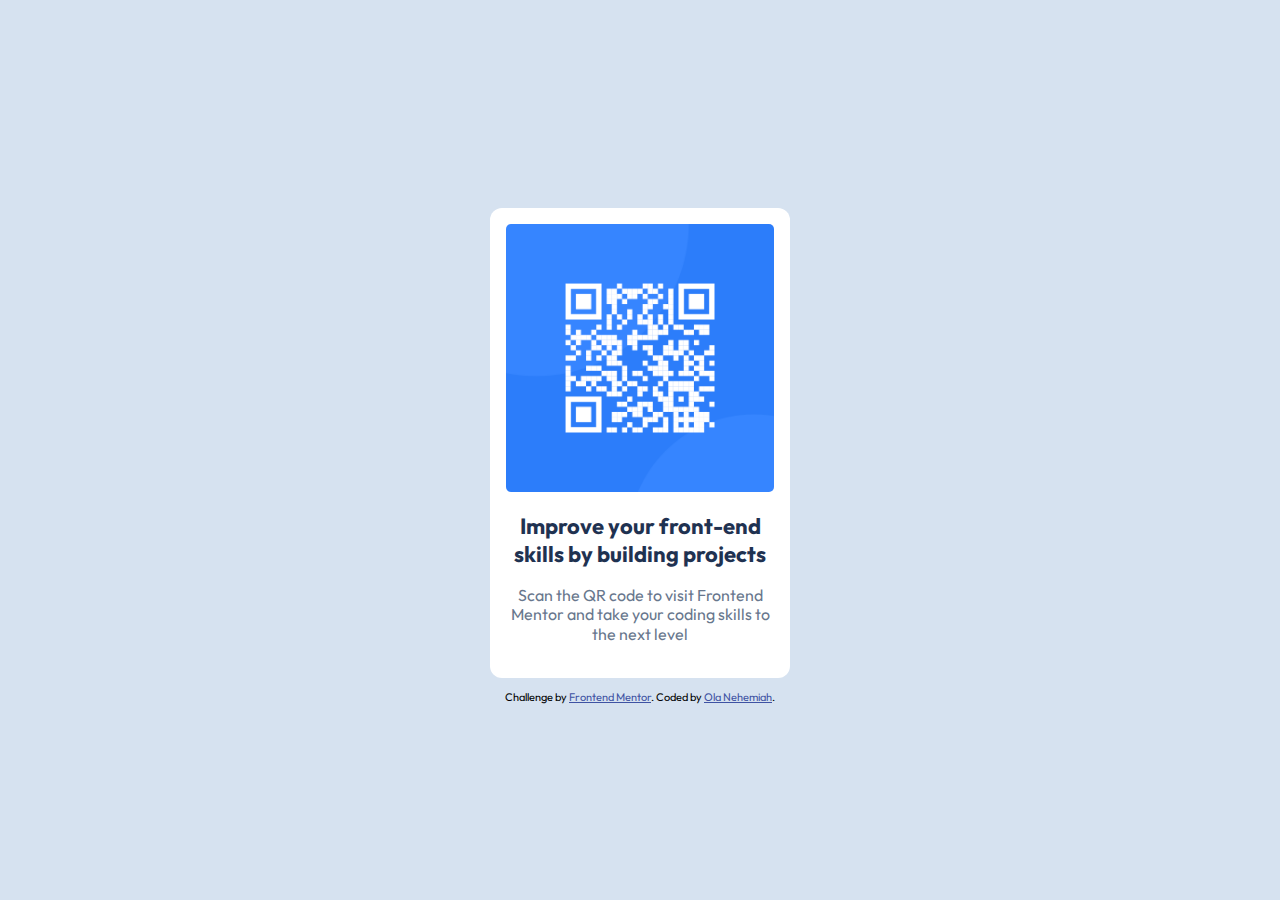
<file: index.html>
<!DOCTYPE html>
<html lang="en">
  <head>
    <meta charset="UTF-8" />
    <meta name="viewport" content="width=device-width, initial-scale=1.0" />
    <!-- displays site properly based on user's device -->

    <link
      rel="icon"
      type="image/png"
      sizes="32x32"
      href="./images/favicon-32x32.png"
    />
    <link rel="stylesheet" href="./style.css" />
    <link rel="preconnect" href="https://fonts.googleapis.com" />
    <link rel="preconnect" href="https://fonts.gstatic.com" crossorigin />
    <link
      href="https://fonts.googleapis.com/css2?family=Outfit:wght@100..900&display=swap"
      rel="stylesheet"
    />
    <title>Frontend Mentor | QR code component</title>
  </head>
  <body>
    <div class="container">
      <img src="./images/image-qr-code.png" alt="qr-code " />
      <h3>Improve your front-end skills by building projects</h3>
      <p>
        Scan the QR code to visit Frontend Mentor and take your coding skills to
        the next level
      </p>
    </div>

    <div class="attribution">
      Challenge by
      <a href="https://www.frontendmentor.io?ref=challenge" target="_blank"
        >Frontend Mentor</a
      >. Coded by <a href="#">Ola Nehemiah</a>.
    </div>
  </body>
</html>
</file>
<file: style.css>
.attribution {
  font-size: 11px;
  text-align: center;
}
.attribution a {
  color: hsl(228, 45%, 44%);
}

* {
  padding: 0;
  margin: 0;
  box-sizing: border-box;
}

body {
  font-family: "Outfit", sans-serif;
  display: flex;
  flex-direction: column;
  height: 100vh;
  background-color: hsl(212, 45%, 89%);
  justify-content: center;
  align-items: center;
}

.container {
  width: 300px;
  text-align: center;
  background-color: hsl(0, 0%, 100%);
  padding: 16px;
  border-radius: 12px;
  display: flex;
  flex-direction: column;
  margin: 12px;
}

.container img {
  border-radius: 5px;
  margin-bottom: 20px;
}

.container p {
  margin: 18px 0;
  font-size: 16px;
  color: hsl(216, 15%, 48%);
  font-weight: 400;
  line-height: 1.2;
}

.container h3 {
  color: hsl(218, 44%, 22%);
  font-size: 22px;
  font-weight: 700;
}
</file>
